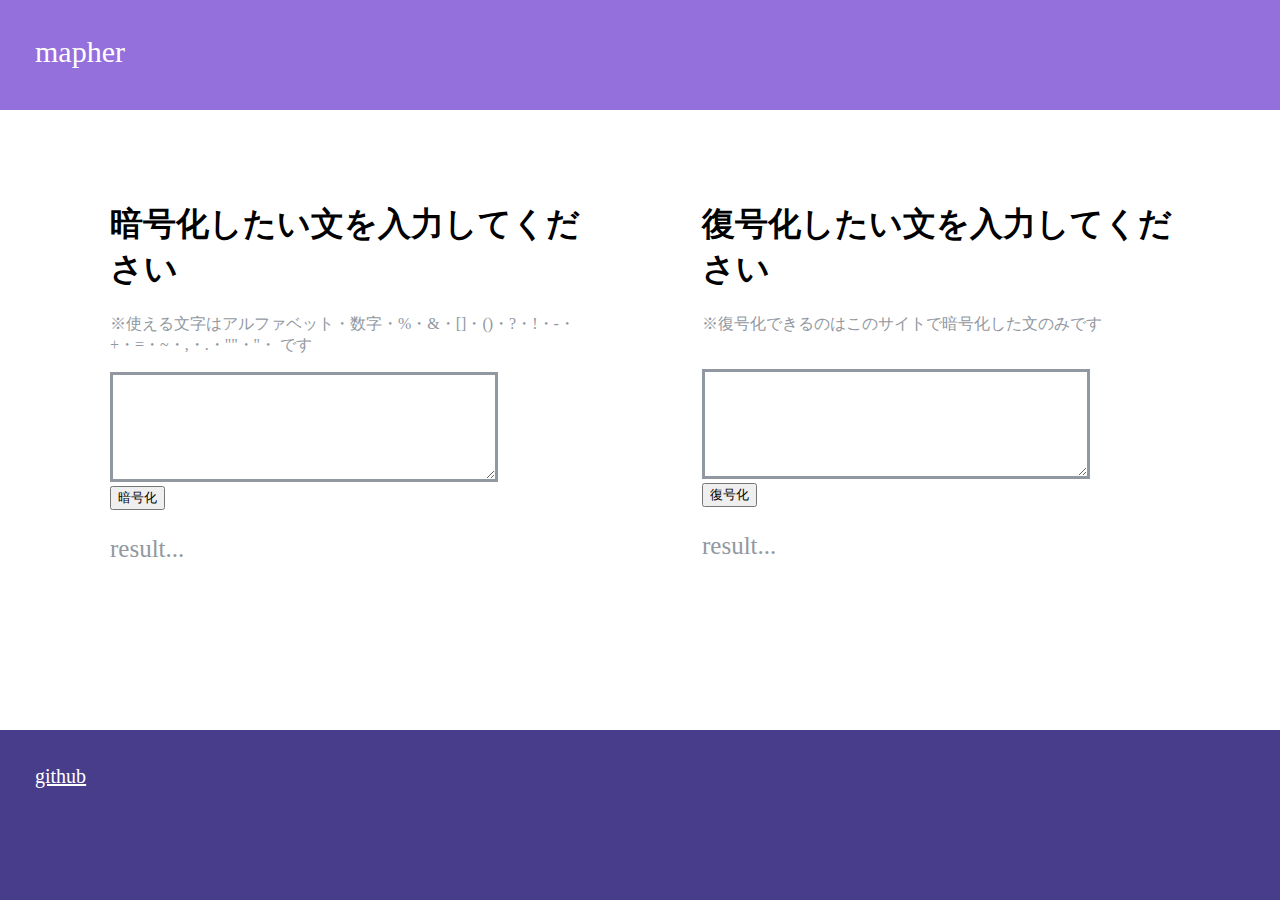
<file: resources/templates/index.html>
<!doctype html>
<html lang="ja">
<head>
    <meta charset="UTF-8">
    <title>mapher</title>
    <link rel="stylesheet" href="../assets/styles/style.css">
    <meta name="viewport" content="width=device-width,initial-scale=1.0">
</head>
<body>
  <div class="header">
    <div class="header-logo">mapher</div>
  </div>
  <div class="main">
    <div class="en content">
      <h1>暗号化したい文を入力してください</h1>
      <p>※使える文字はアルファベット・数字・%・&・[]・()・?・!・-・+・=・~・,・.・""・''・ です</p>
      <textarea id="encrypt-text" cols="30" rows="10"></textarea><br>
      <button id="encryption">暗号化</button>
      <p id="encrypted-text"  class="result">result...</p>
    </div>
    <div class="de content">
      <h1>復号化したい文を入力してください</h1>
      <p>※復号化できるのはこのサイトで暗号化した文のみです</p><br>
      <textarea id="decrypt-text" cols="30" rows="10"></textarea><br>
      <button id="decryption">復号化</button>
      <p id="decrypted-text" class="result">result...</p>
    </div>
  </div>
  <div class="footer">
    <div class="footer-logo">
    <a href="https://github.com/yuz77777/mapher">github</a>
    </div>
  </div>
  <script src="../assets/scripts/script.js"></script>
</body>
</html>
</file>
<file: resources/assets/styles/style.css>
body {
    margin: 0;
    display: flex;
    flex-flow: column;
    min-height: 100vh;
}

h1 {
    font-size: 33px;
    font-family: "Hiragino Kaku Gothic Std", fantasy;
}

p {
    color: #91989F;
}

a {
    color: white;
}

textarea {
    width: 80%;
    height: 100px;
    font-size: 120%;
    border: #91989F solid;
}

.main {
    height: 400px;
    margin: 50px;
    flex: 1;
}

.header {
    background-color: #9370db;
    font-size: 30px;
    height: 40px;
    padding: 35px;
    color: white;
    font-family: "HiraKakuPro-W6", fantasy;
}

.footer {
    background-color: #483d8b;
    font-size: 20px;
    padding: 35px;
    height: 100px;
    margin-top: auto;
}

.content {
    width: 40%;
    float: left;
    margin: 20px;
}

.en {
    padding-left: 40px;
}

.de {
    padding-left: 80px;
}

.result {
    color: #91989F;
    font-size: 25px;
}

@media (max-width: 1100px) {
    .content {
        clear: both;
        padding: 0;
        margin: auto;
        width: 100%;
    }
}

@media (max-width: 650px) {
    body {
        margin: 0;
        height: 10vh;
    }

    h1 {
        font-size: 30px;
    }

    .main {
        padding-top: 30px;
        font-size: 15px;
        margin: 0;
        width: 100%;
        height: 900px;
    }

    .main textarea {
        width: 94%;
    }

    .de h1 {
        padding-top: 0px;
    }

    .content {
        padding: 0 30px;
        width: 100%;
        clear: both;
        margin: auto;
        box-sizing: border-box;
    }

    .footer {
        height: 30px;
    }

    #encrypt-text {
        margin-top: 10px;
    }

}
</file>
